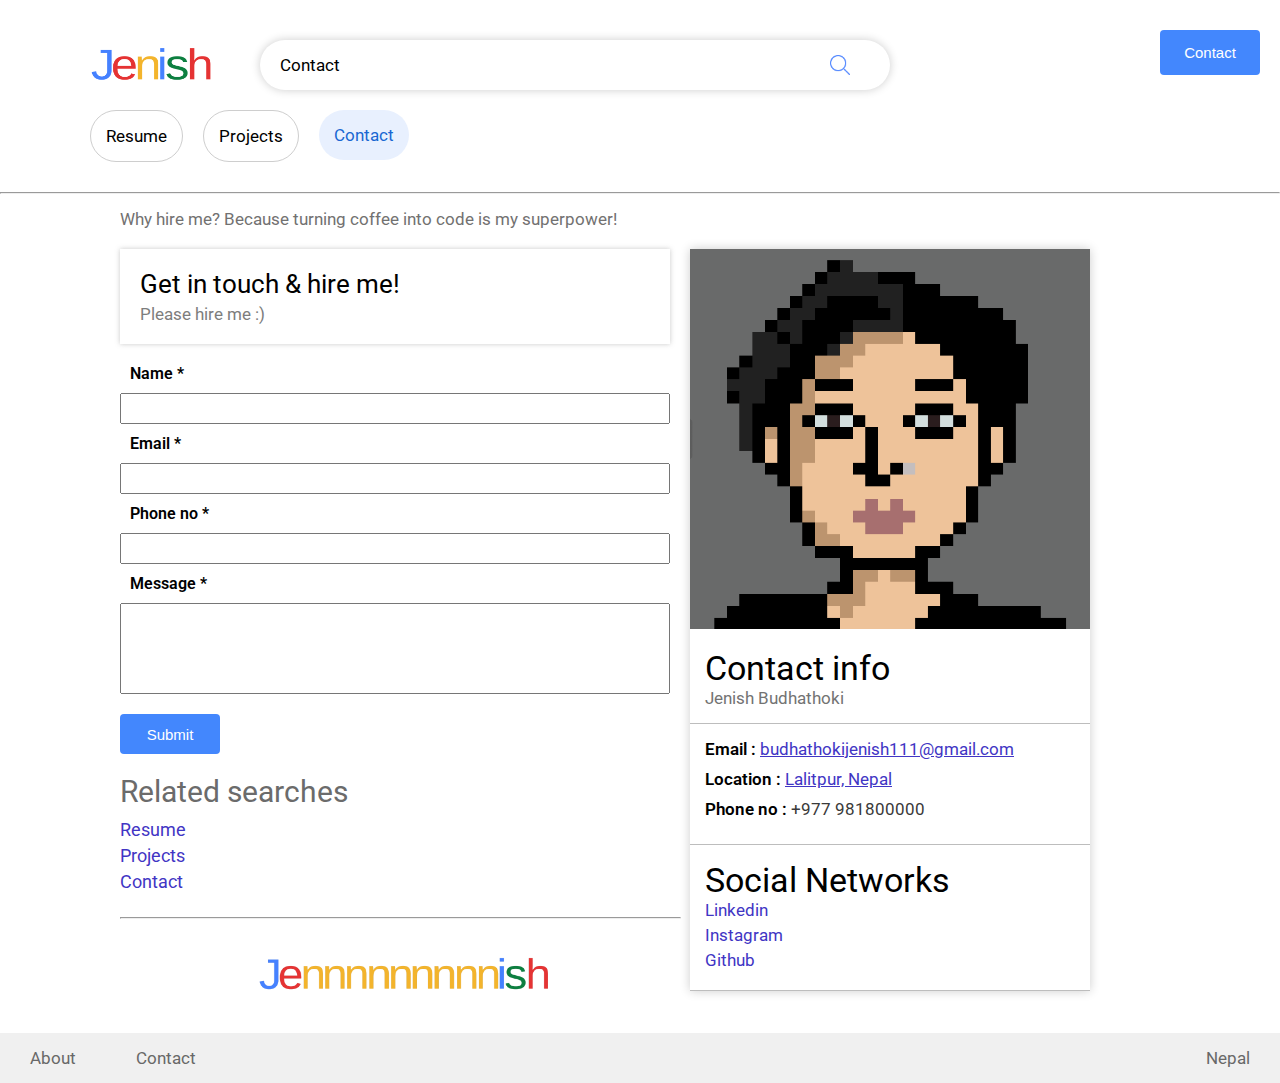
<file: contact.html>
<!DOCTYPE html>
<html lang="en">
  <head>
    <meta charset="UTF-8" />
    <link rel="icon" href="images/google-logo.png" type="image/x-icon" />
    <meta name="viewport" content="width=device-width, initial-scale=1.0" />
    <link rel="preconnect" href="https://fonts.googleapis.com" />
    <link rel="preconnect" href="https://fonts.gstatic.com" crossorigin />
    <link
      href="https://fonts.googleapis.com/css2?family=Poppins:wght@300;400&family=Roboto:ital,wght@0,100;0,300;0,400;0,500;0,700;0,900;1,100;1,300;1,400;1,500;1,700;1,900&display=swap"
      rel="stylesheet"
    />
    <link rel="stylesheet" href="CSS/contact.css" />
    <title>Jenish Budhathoki - Contact</title>
  </head>
  <body>
    <nav class="nav_bar">
      <div class="nav_div1">
        <ul>
          <li>
            <a href="index.html"
              ><img src="images/logo_bg.png" alt="app logo"
            /></a>
          </li>
          <li>
            <div>
              <p>Contact</p>
              <img src="images/icons/search.png" alt="" />
            </div>
          </li>
        </ul>
      </div>
      <div class="nav_div2">
        <ul>
          <li><a href="contact.html"><button class="nav_btn2">Contact</button></a></li>
        </ul>
      </div>
    </nav>
    <main>
      <div class="lists">
        <a href="resume.html"><p class="list_item">Resume</p></a>
        <a href="projects.html"><p class="list_item">Projects</p></a>
        <a href="contact.html"><p class="active">Contact</p></a>
      </div>
      <hr />
      <div class="results">
        Why hire me? Because turning coffee into code is my superpower!
      </div>
      <div class="container">
        <div class="left_section">
          <div class="left_box">
            <h2>Get in touch & hire me!</h2>
            <p>Please hire me :)</p>
          </div>
          <div class="form">
            <form>
              <div class="form_elements">
                <label for="Name">Name *</label>
                <input type="text" id="Name" name="name" required />
              </div>
              <div class="form_elements">
                <label for="Email">Email *</label>
                <input type="email" id="Email" name="email" required />
              </div>
              <div class="form_elements">
                <label for="Phone">Phone no *</label>
                <input type="text" id="Phone" required name="Phone" /> 
              </div>
              <div class="form_elements_message">
                <label for="Message">Message *</label>
                <input id="Message" name="subject" required></input>
              </div>
              <div>
                <button type="submit">Submit</button>
              </div>
            </form>
          </div>
          <div class="searches">
            <h1>Related searches</h1>
            <p><a href="resume.html">Resume</a></p>
            <p><a href="projects.html">Projects</a></p>
            <p><a href="contact.html">Contact</a></p>
            <hr />
          </div>

          <div class="long_logo">
            <a href="index.html">
              <img src="images/logo_long.png" alt="logo" />
            </a>
            
          </div>
        </div>
        <div class="right_section">
          <div class="profile_img">
            <img src="images/Jemnish.png" alt="" />
          </div>
          <div class="right_names">
            <h1>Contact info</h1>
            <p>Jenish Budhathoki</p>
          </div>
          <div class="right_details">
            <p>
              <span class="weight">Email :</span> <a href="mailto:budhathokijenish111@gmail.com">budhathokijenish111@gmail.com</a>
            </p>
            <p>
              <span class="weight">Location :</span>
              <a
                href="https://www.google.com/maps/place/%E0%A4%B2%E0%A4%B2%E0%A4%BF%E0%A4%A4%E0%A4%AA%E0%A5%81%E0%A4%B0/@27.6573906,85.1754951,12z/data=!3m1!4b1!4m6!3m5!1s0x39eb19d3cf18ca51:0xd10ec3d53656e18f!8m2!3d27.6587525!4d85.3247183!16zL20vMDRtX3h0?entry=ttu"
                >Lalitpur, Nepal</a
              >
            </p>
            <p><span class="weight">Phone no :</span> +977 981800000</p>
          </div>
          <div class="right_socials">
            <h1>Social Networks</h1>
            <p><a href="https://www.linkedin.com/in/jenish206/">Linkedin</a></p>
            <p>
              <a href="https://www.instagram.com/jenish_budathoki/"
                >Instagram</a
              >
            </p>
            <p><a href="https://github.com/Jemnish">Github</a></p>
          </div>
        </div>
      </div>
    </main>

    <footer class="footer">
      <div class="footer_div1">
        <div><a href="">About</a></div>
        <div><a href="">Contact</a></div>
      </div>
      <div>
        <div><a href="">Nepal</a></div>
      </div>
    </footer>
  </body>
</html>
</file>
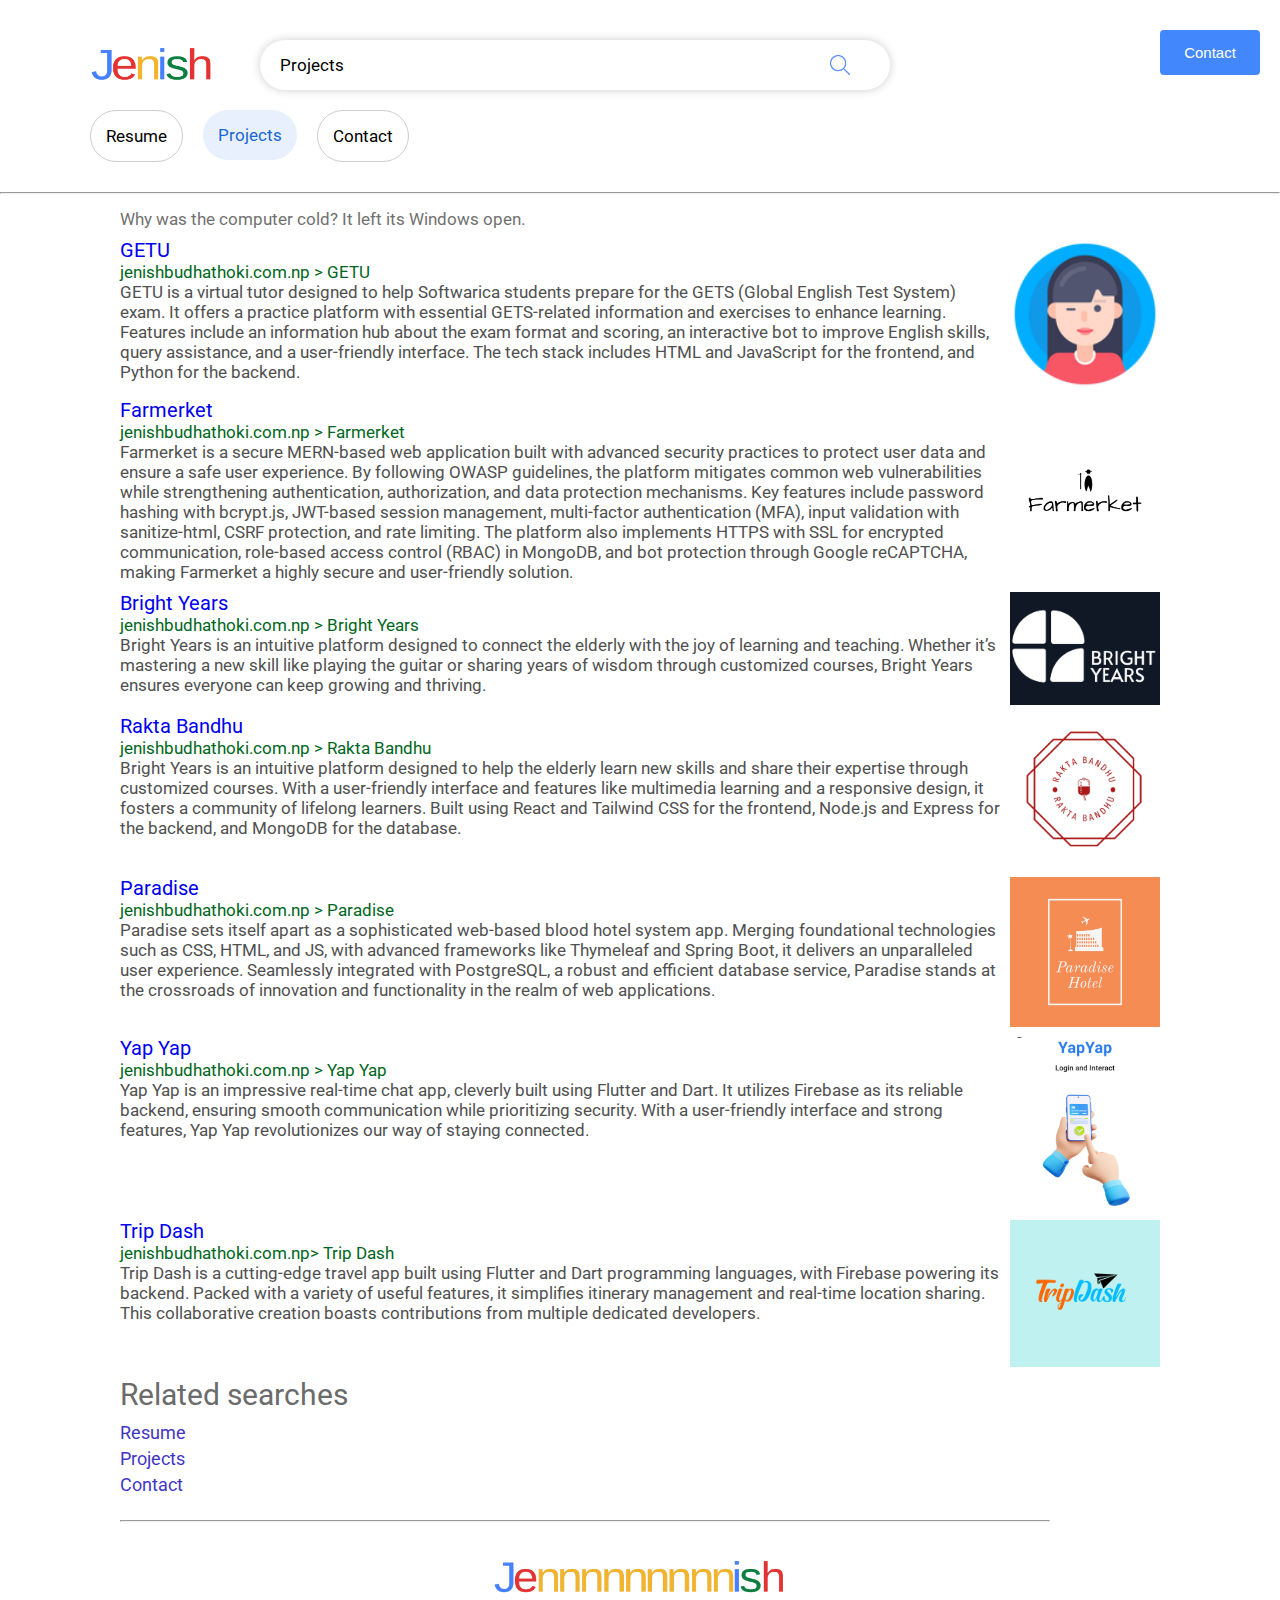
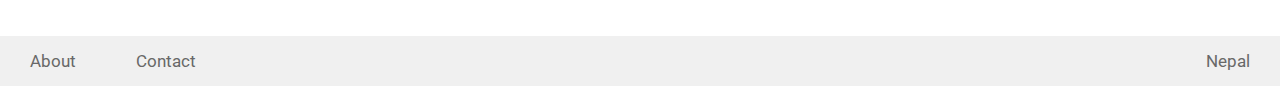
<file: projects.html>
<!DOCTYPE html>
<html lang="en">
  <head>
    <meta charset="UTF-8" />
    <link rel="icon" href="images/google-logo.png" type="image/x-icon" />
    <meta name="viewport" content="width=device-width, initial-scale=1.0" />
    <link rel="preconnect" href="https://fonts.googleapis.com" />
    <link rel="preconnect" href="https://fonts.gstatic.com" crossorigin />
    <link
      href="https://fonts.googleapis.com/css2?family=Poppins:wght@300;400&family=Roboto:ital,wght@0,100;0,300;0,400;0,500;0,700;0,900;1,100;1,300;1,400;1,500;1,700;1,900&display=swap"
      rel="stylesheet"
    />
    <link rel="stylesheet" href="CSS/projects.css" />
    <title>Jenish Budhathoki - Projects</title>
  </head>
  <body>
    <nav class="nav_bar">
      <div class="nav_div1">
        <ul>
          <li>
            <a href="index.html"
              ><img src="images/logo_bg.png" alt="app logo"
            /></a>
          </li>
          <li>
            <div>
              <p>Projects</p>
              <img src="images/icons/search.png" alt="" />
            </div>
          </li>
        </ul>
      </div>
      <div class="nav_div2">
        <ul>
          <li>
            <a href="contact.html"><button class="nav_btn2">Contact</button></a>
          </li>
        </ul>
      </div>
    </nav>
    <main>
      <div class="lists">
        <a href="resume.html"><p class="list_item">Resume</p></a>
        <a href="projects.html"><p class="active">Projects</p></a>
        <a href="contact.html"><p class="list_item">Contact</p></a>
      </div>
      <hr />
      <div class="results">
        Why was the computer cold? It left its Windows open.
      </div>
      <div class="projects">
        <div class="projects_left">
          <h3>
            <a href="https://github.com/Jemnish/GETU.git" target="_blank"
              >GETU</a
            >
          </h3>
          <p class="projects_p">jenishbudhathoki.com.np > GETU</p>
          <p>
            GETU is a virtual tutor designed to help Softwarica students prepare
            for the GETS (Global English Test System) exam. It offers a practice
            platform with essential GETS-related information and exercises to
            enhance learning. Features include an information hub about the exam
            format and scoring, an interactive bot to improve English skills,
            query assistance, and a user-friendly interface. The tech stack
            includes HTML and JavaScript for the frontend, and Python for the
            backend.
          </p>
        </div>

        <div class="projects_right">
          <img src="images/getu.ico" alt="getu_logo" />
        </div>
      </div>
      <div class="projects">
        <div class="projects_left">
          <h3>
            <a href="https://github.com/Jemnish/Farmerket.git" target="_blank"
              >Farmerket</a
            >
          </h3>
          <p class="projects_p">jenishbudhathoki.com.np > Farmerket</p>
          <p>
            Farmerket is a secure MERN-based web application built with advanced
            security practices to protect user data and ensure a safe user
            experience. By following OWASP guidelines, the platform mitigates
            common web vulnerabilities while strengthening authentication,
            authorization, and data protection mechanisms. Key features include
            password hashing with bcrypt.js, JWT-based session management,
            multi-factor authentication (MFA), input validation with
            sanitize-html, CSRF protection, and rate limiting. The platform also
            implements HTTPS with SSL for encrypted communication, role-based
            access control (RBAC) in MongoDB, and bot protection through Google
            reCAPTCHA, making Farmerket a highly secure and user-friendly
            solution.
          </p>
        </div>

        <div class="projects_right">
          <img src="images/Farmarket.png" alt="faremerket_logo" />
        </div>
      </div>
      <div class="projects">
        <div class="projects_left">
          <h3>
            <a
              href="https://github.com/Jemnish/Bright-Years.git"
              target="_blank"
              >Bright Years</a
            >
          </h3>
          <p class="projects_p">jenishbudhathoki.com.np > Bright Years</p>
          <p>
            Bright Years is an intuitive platform designed to connect the
            elderly with the joy of learning and teaching. Whether it’s
            mastering a new skill like playing the guitar or sharing years of
            wisdom through customized courses, Bright Years ensures everyone can
            keep growing and thriving.
          </p>
        </div>

        <div class="projects_right">
          <img src="images/bright.png" alt="Bright-Years_logo" />
        </div>
      </div>

      <div class="projects">
        <div class="projects_left">
          <h3>
            <a
              href="https://jemnish.github.io/raktabandhu.github.io/"
              target="_blank"
              >Rakta Bandhu</a
            >
          </h3>
          <p class="projects_p">jenishbudhathoki.com.np > Rakta Bandhu</p>
          <p>
            Bright Years is an intuitive platform designed to help the elderly
            learn new skills and share their expertise through customized
            courses. With a user-friendly interface and features like multimedia
            learning and a responsive design, it fosters a community of lifelong
            learners. Built using React and Tailwind CSS for the frontend,
            Node.js and Express for the backend, and MongoDB for the database.
          </p>
        </div>
        <div class="projects_right">
          <img src="images/rakta_bandhu.png" alt="rakta_bandhu_logo" />
        </div>
      </div>
      <div class="projects">
        <div class="projects_left">
          <h3>
            <a href="https://github.com/Jemnish/Paradise" target="_blank"
              >Paradise</a
            >
          </h3>
          <p class="projects_p">jenishbudhathoki.com.np > Paradise</p>
          <p>
            Paradise sets itself apart as a sophisticated web-based blood hotel
            system app. Merging foundational technologies such as CSS, HTML, and
            JS, with advanced frameworks like Thymeleaf and Spring Boot, it
            delivers an unparalleled user experience. Seamlessly integrated with
            PostgreSQL, a robust and efficient database service, Paradise stands
            at the crossroads of innovation and functionality in the realm of
            web applications.
          </p>
        </div>

        <div class="projects_right">
          <img src="images/paradise.png" alt="paradise_logo" />
        </div>
      </div>

      <div class="projects">
        <div class="projects_left">
          <h3>
            <a href="https://github.com/Jemnish/YapYap" target="_blank"
              >Yap Yap</a
            >
          </h3>
          <p class="projects_p">jenishbudhathoki.com.np > Yap Yap</p>
          <p>
            Yap Yap is an impressive real-time chat app, cleverly built using
            Flutter and Dart. It utilizes Firebase as its reliable backend,
            ensuring smooth communication while prioritizing security. With a
            user-friendly interface and strong features, Yap Yap revolutionizes
            our way of staying connected.
          </p>
        </div>
        <div class="projects_right">
          <img src="images/yapyap.png" alt="yapyap_logo" />
        </div>
      </div>
      <div class="projects">
        <div class="projects_left">
          <h3>
            <a href="https://github.com/Jemnish/TripDash" target="_blank"
              >Trip Dash</a
            >
          </h3>
          <p class="projects_p">jenishbudhathoki.com.np> Trip Dash</p>
          <p>
            Trip Dash is a cutting-edge travel app built using Flutter and Dart
            programming languages, with Firebase powering its backend. Packed
            with a variety of useful features, it simplifies itinerary
            management and real-time location sharing. This collaborative
            creation boasts contributions from multiple dedicated developers.
          </p>
        </div>
        <div class="projects_right">
          <img src="images/tirpdash.png" alt="tripdash_logo" />
        </div>
      </div>
      <div class="searches">
        <h1>Related searches</h1>
        <p><a href="resume.html">Resume</a></p>
        <p><a href="projects.html">Projects</a></p>
        <p><a href="contact.html">Contact</a></p>
        <hr />
      </div>
      <div class="long_logo">
        <a href="index.html">
          <img src="images/logo_long.png" alt="logo" />
        </a>
        
      </div>
    </main>

    <footer class="footer">
      <div class="footer_div1">
        <div><a href="">About</a></div>
        <div><a href="">Contact</a></div>
      </div>
      <div>
        <div><a href="">Nepal</a></div>
      </div>
    </footer>
  </body>
</html>
</file>
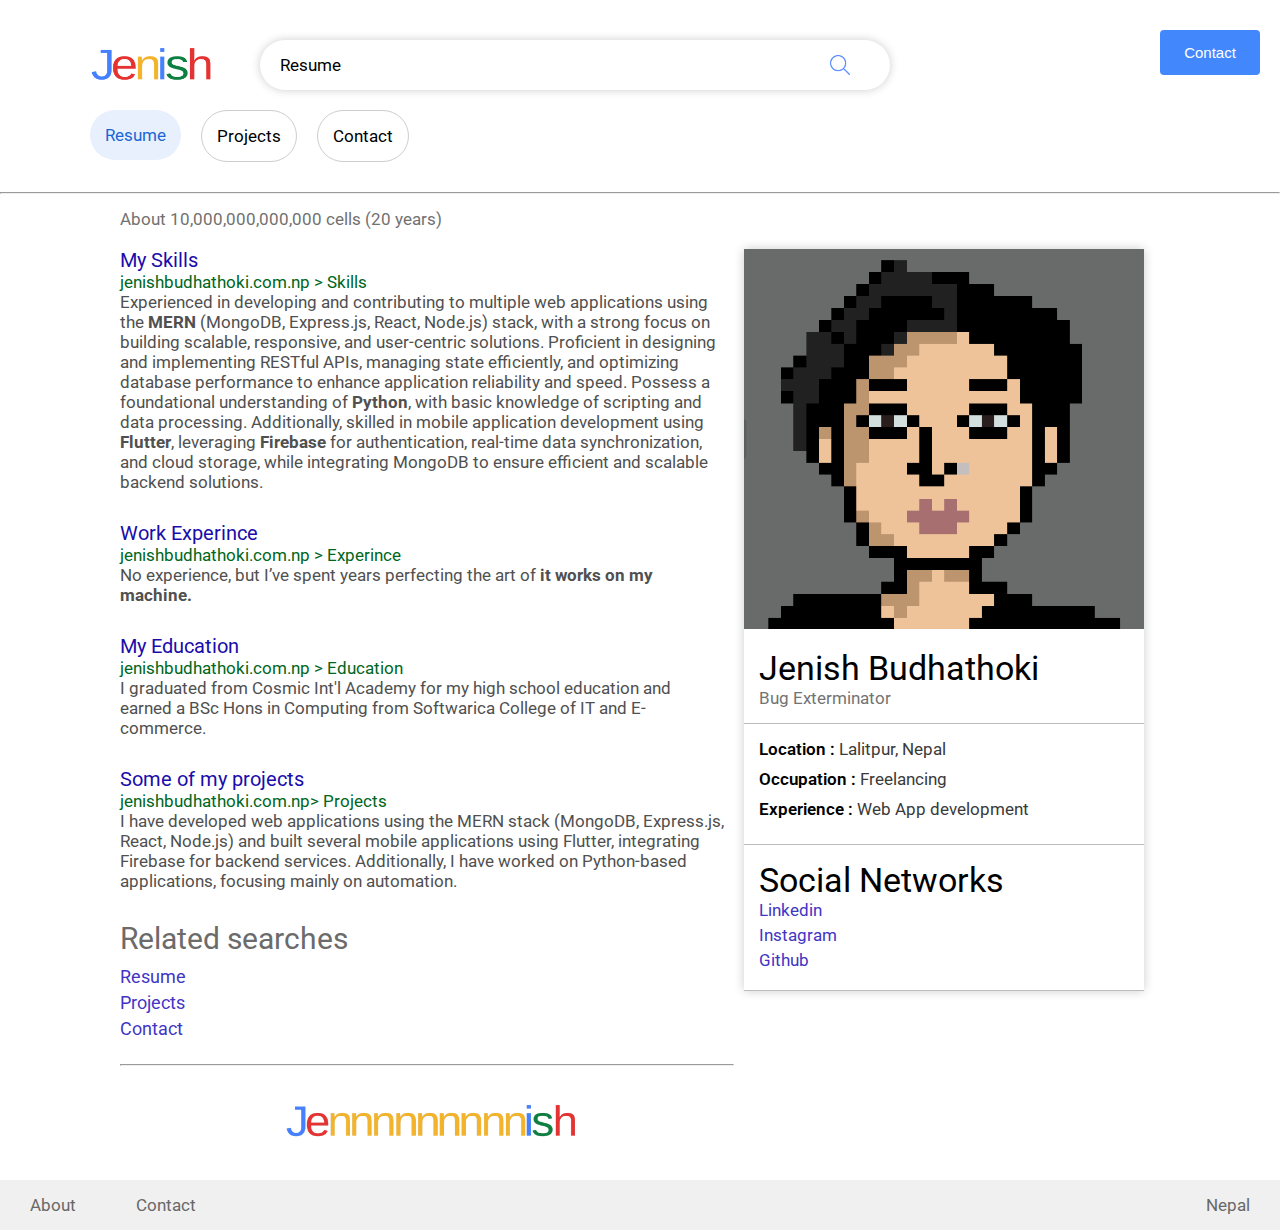
<file: resume.html>
<!DOCTYPE html>
<html lang="en">
  <head>
    <meta charset="UTF-8" />
    <link rel="icon" href="images/google-logo.png" type="image/x-icon" />
    <meta name="viewport" content="width=device-width, initial-scale=1.0" />
    <link rel="preconnect" href="https://fonts.googleapis.com" />
    <link rel="preconnect" href="https://fonts.gstatic.com" crossorigin />
    <link
      href="https://fonts.googleapis.com/css2?family=Poppins:wght@300;400&family=Roboto:ital,wght@0,100;0,300;0,400;0,500;0,700;0,900;1,100;1,300;1,400;1,500;1,700;1,900&display=swap"
      rel="stylesheet"
    />
    <link rel="stylesheet" href="CSS/resume.css" />
    <title>Jenish Budhathoki - Resume</title>
  </head>
  <body>
    <nav class="nav_bar">
      <div class="nav_div1">
        <ul>
          <li>
            <a href="index.html"
              ><img src="images/logo_bg.png" alt="app logo"
            /></a>
          </li>
          <li>
            <div>
              <p>Resume</p>
              <img src="images/icons/search.png" alt="" />
            </div>
          </li>
        </ul>
      </div>
      <div class="nav_div2">
        <ul>
          <li>
            <a href="contact.html"><button class="nav_btn2">Contact</button></a>
          </li>
        </ul>
      </div>
    </nav>
    <main>
      <div class="lists">
        <a href="resume.html"><p class="active">Resume</p></a>
        <a href="projects.html"><p class="list_item">Projects</p></a>
        <a href="contact.html"><p class="list_item">Contact</p></a>
      </div>
      <hr />
      <div class="results">About 10,000,000,000,000 cells (20 years)</div>
      <div class="container">
        <div class="left_section">
          <div class="about_me">
            <h3>My Skills</h3>
            <p class="about_p">jenishbudhathoki.com.np > Skills</p>
            <p>
              Experienced in developing and contributing to multiple web
              applications using the <b>MERN</b> (MongoDB, Express.js, React, Node.js)
              stack, with a strong focus on building scalable, responsive, and
              user-centric solutions. Proficient in designing and implementing
              RESTful APIs, managing state efficiently, and optimizing database
              performance to enhance application reliability and speed. Possess
              a foundational understanding of <b>Python</b>, with basic knowledge of
              scripting and data processing. Additionally, skilled in mobile
              application development using <b>Flutter</b>, leveraging <b>Firebase</b> for
              authentication, real-time data synchronization, and cloud storage,
              while integrating MongoDB to ensure efficient and scalable backend
              solutions.
            </p>
          </div>
          <div class="about_me">
            <h3>Work Experince</h3>
            <p class="about_p">jenishbudhathoki.com.np > Experince</p>
            <p>No experience, but I’ve spent years perfecting the art of <b>it works on my machine.</b></p>
          </div>
          <div class="about_me">
            <h3>My Education</h3>
            <p class="about_p">jenishbudhathoki.com.np > Education</p>
            <p>
              I graduated from Cosmic Int'l Academy for my high school education
              and earned a BSc Hons in Computing from Softwarica College of IT and E-commerce.
            </p>
          </div>
          <div class="about_me">
            <h3><a href=""></a>Some of my projects</h3>
            <p class="about_p">jenishbudhathoki.com.np> Projects</p>
            <p>
              I have developed web applications using the MERN stack (MongoDB, Express.js, React, Node.js) and built several mobile applications using Flutter, integrating Firebase for backend services. Additionally, I have worked on Python-based applications, focusing mainly on automation.
            </p>
          </div>
          
          <div class="searches">
            <h1>Related searches</h1>
            <p><a href="resume.html">Resume</a></p>
            <p><a href="projects.html">Projects</a></p>
            <p><a href="contact.html">Contact</a></p>
            <hr />
          </div>
          <div class="long_logo">
            <a href="index.html">
              <img src="images/logo_long.png" alt="logo" />
            </a>
           
          </div>
        </div>
        <div class="right_section">
          <div class="profile_img">
            <img src="images/Jemnish.png" alt="" />
          </div>
          <div class="right_names">
            <h1>Jenish Budhathoki</h1>
            <p>Bug Exterminator</p>
          </div>
          <div class="right_details">
            <p><span class="weight">Location :</span> Lalitpur, Nepal</p>
            <p><span class="weight">Occupation :</span> Freelancing</p>
            <p><span class="weight">Experience :</span> Web App development</p>
          </div>
          <div class="right_socials">
            <h1>Social Networks</h1>
            <p><a href="https://www.linkedin.com/in/jenish206/">Linkedin</a></p>
            <p>
              <a href="https://www.instagram.com/jemnishh/"
                >Instagram</a
              >
            </p>
            <p><a href="https://github.com/Jemnish">Github</a></p>
          </div>
        </div>
      </div>
    </main>
    <footer class="footer">
      <div class="footer_div1">
        <div><a href="">About</a></div>
        <div><a href="">Contact</a></div>
      </div>
      <div>
        <div><a href="">Nepal</a></div>
      </div>
    </footer>
  </body>
</html>
</file>
<file: CSS/contact.css>
html {
  /* display: grid; */
  /* font-family: "Poppins", sans-serif; */
  font-family: "Roboto", sans-serif;
  font-size: 17px;
  height: 100%;
}
/* reseting the default css stlye of an anchor tag */
.a {
  color: inherit;
  text-decoration: none;
}
* {
  margin: 0;
}
body {
  min-height: 100vh;
  display: flex;
  flex-direction: column;
}

/* navbar css */
.nav_bar {
  margin-left: 50px;
  margin-top: 30px;
  display: flex;
  justify-content: space-between;
  cursor: pointer;
}

.nav_div1 ul,
.nav_div2 ul {
  list-style: none;
}

.nav_div1 ul {
  display: flex;
  justify-content: space-between;
}

.nav_div1 ul li img {
  width: 130px;
  height: 65px;
  margin-right: 30px;
}

.nav_div1 ul li div {
  cursor: default;
  display: flex;
  justify-content: space-between;
  padding: 10px;
  width: 600px;
  height: 30px;
  border-radius: 30px;
  align-items: center;
  padding-left: 20px;
  box-shadow: 0 0 10px rgba(0, 0, 0, 0.2);
  margin: 10px;
}

.nav_div1 ul li div:hover {
  box-shadow: 0 0 10px rgba(0, 0, 0, 0.3);
}

.nav_div1 ul li div img {
  cursor: pointer;
  height: 20px;
  width: 20px;
}

.nav_btn2 {
  direction: flex;
  color: white;
  background-color: #4387fd;
  font-size: 15px;
  border: 0;
  width: 100px;
  height: 45px;
  border-radius: 4px;
  margin-right: 20px;
  cursor: pointer;
}

.nav_btn2:hover {
  background-color: #1b66c9;
  box-shadow: 0 0 10px rgba(0, 0, 0, 0.2);
}

/* main body css */
.lists {
  display: flex;
  margin-left: 80px;
  cursor: pointer;
}

.lists a {
  text-decoration: none;
  color: black;
}
.lists p {
  margin: 10px;
  border: 1px solid rgb(206, 206, 206);
  padding: 15px;
  border-radius: 30px;
  text-decoration: none;
}

.lists p:hover {
  background-color: rgb(233, 231, 231);
}

.active {
  background-color: rgb(232, 240, 254) !important;
  margin: 10px;
  border: 0px !important;
  padding: 15px;
  border-radius: 30px;
  color: rgb(25, 103, 210);
}

hr {
  border-width: 0.1px;
  color: #f5f4f4;
  margin-top: 20px;
  margin-bottom: 15px;
}

.results {
  color: rgb(114, 113, 113);
  margin-left: 120px;
}

.container {
  display: flex;
  flex-direction: row;
  margin-left: 120px;
  margin-top: 20px;
  width: 80%;
}
.form {
  margin-right: 20px;
}

.form_elements,
.form_elements_message {
  display: flex;
  flex-direction: column;
}

.form_elements label,
.form_elements_message label {
  font-size: 16px;
  font-weight: 600;
  padding: 10px;
}

.form_elements input {
  height: 25px;
}

.form_elements_message input {
  height: 85px;
}

.form button {
  margin-top: 20px;
  color: white;
  background-color: #4387fd;
  font-size: 15px;
  border: 0;
  width: 100px;
  height: 40px;
  border-radius: 4px;
  margin-bottom: 20px;
  cursor: pointer;
}

.form button:hover {
  background-color: #1b66c9;
  box-shadow: 0 0 10px rgba(0, 0, 0, 0.2);
}

.left_section {
  width: 570px;
}

.left_box {
  padding: 20px;
  box-shadow: 0 0 5px rgba(121, 121, 121, 0.4);
  margin-right: 20px;
  margin-bottom: 10px;
}

.left_box h2 {
  font-weight: 400;
}

.left_box p {
  margin-top: 5px;
  color: rgb(125, 125, 125);
}

.long_logo img {
  width: 300px;
  height: 50px;
}

.searches h1 {
  font-size: 30px;
  font-weight: 400;
  color: rgb(107, 107, 107);
  margin-bottom: 10px;
}

.searches p a {
  font-size: 18px;
  text-decoration: none;
  color: #4135c4;
}

.searches p,
.right_socials p {
  padding-bottom: 5px;
}

.searches p a:hover {
  text-decoration: underline;
}

.searches hr {
  width: 98%;
}

.long_logo {
  display: flex;
  justify-content: center;
  margin-top: 30px;
  margin-bottom: 30px;
}

.right_section {
  box-shadow: 0 0 10px rgba(0, 0, 0, 0.2);
  height: 80%;
}

.right_section img {
  height: 380px;
  width: 400px;
}

.right_names,
.right_socials,
.right_details {
  padding: 15px;
  border-bottom: 0.5px solid rgb(189, 189, 189);
}

.right_names h1 {
  font-weight: 400;
}

.right_names p {
  color: rgb(115, 115, 115);
}

.right_details p {
  margin-bottom: 10px;
  color: rgb(58, 58, 58);
}

.weight {
  font-weight: 600;
  color: black;
}

.right_details a {
  color: #4135c4;
}
.right_socials h1 {
  font-weight: 400;
}

.right_socials p a {
  color: #4135c4;
  text-decoration: none;
}

.right_socials p a:hover {
  text-decoration: underline;
}

/* footer css */
.footer {
  margin-top: auto;
  display: flex;
  justify-content: space-between;
  height: 50px;
  background-color: rgb(240, 240, 240);
  align-items: center;
}

.footer_div1 {
  display: flex;
}

.footer_div1 a {
  text-decoration: none;
  padding-left: 20px;
  color: rgb(104, 104, 104);
}

.footer div a {
  text-decoration: none;
  margin: 10px;
  padding-right: 20px;
  color: rgb(104, 104, 104);
}

.footer_div1 a,
.footer div a:hover {
  text-decoration: underline;
}

/* making the page responsive */
@media (max-width: 1058px) {
  .nav_div1 ul li div {
    width: 500px;
    height: 30px;
  }
}

@media (max-width: 992px) {
  .nav_div1 ul li div {
    width: 400px;
    height: 20px;
  }
}

@media (max-width: 870px) {
  .nav_div1 ul li div {
    width: 300px;
    height: 20px;
  }

  .container {
    display: flex;
    flex-direction: column;
    margin-left: 120px;
    margin-top: 20px;
    width: 80%;
  }

  .right_section img {
    height: 380px;
    width: 400px;
  }

  .profile_img {
    display: flex;
    justify-content: center;
  }
}

@media (max-width: 768px) {
  .nav_bar {
    display: flex;
    justify-content: center;
    margin-left: 0px;
  }
  .nav_div1 ul {
    display: flex;
    flex-direction: column;
  }

  .nav_btn2 {
    width: 0;
    margin-right: 0;
    position: absolute;
    visibility: hidden;
  }

  .nav_div1 ul a {
    display: flex;
    justify-content: center;
  }

  .lists {
    display: flex;
    margin-left: 10px;
    justify-content: center;
  }

  .left_section {
    width: 100%;
  }
  .results {
    margin-left: 50px;
  }

  .container {
    margin-left: 50px;
  }
}

@media (max-width: 450px) {
  .results {
    margin-left: 30px;
  }

  .container {
    margin-left: 30px;
  }

  .right_section img {
    height: 350px;
    width: 350px;
  }
}
</file>
<file: CSS/projects.css>
html {
  /* display: grid; */
  font-family: "Roboto", sans-serif;
  font-size: 17px;
  height: 100%;
}
/* reseting the default css stlye of an anchor tag */
.a {
  color: inherit;
  text-decoration: none;
}
* {
  margin: 0;
}
body {
  min-height: 100vh;
  display: flex;
  flex-direction: column;
}

/* navbar css */
.nav_bar {
  margin-left: 50px;
  margin-top: 30px;
  display: flex;
  justify-content: space-between;
  cursor: pointer;
}

.nav_div1 ul,
.nav_div2 ul {
  list-style: none;
}

.nav_div1 ul {
  display: flex;
  justify-content: space-between;
}

.nav_div1 ul li img {
  width: 130px;
  height: 65px;
  margin-right: 30px;
}

.nav_div1 ul li div {
  cursor: default;
  display: flex;
  justify-content: space-between;
  padding: 10px;
  width: 600px;
  height: 30px;
  border-radius: 30px;
  align-items: center;
  padding-left: 20px;
  box-shadow: 0 0 10px rgba(0, 0, 0, 0.2);
  margin: 10px;
}

.nav_div1 ul li div:hover {
  box-shadow: 0 0 10px rgba(0, 0, 0, 0.3);
}

.nav_div1 ul li div img {
  cursor: pointer;
  height: 20px;
  width: 20px;
}

.nav_btn2 {
  direction: flex;
  color: white;
  background-color: #4387fd;
  font-size: 15px;
  border: 0;
  width: 100px;
  height: 45px;
  border-radius: 4px;
  margin-right: 20px;
  cursor: pointer;
}

.nav_btn2:hover {
  background-color: #1b66c9;
  box-shadow: 0 0 10px rgba(0, 0, 0, 0.2);
}

/* main body css */
.lists {
  display: flex;
  margin-left: 80px;
  cursor: pointer;
}

.lists a {
  text-decoration: none;
  color: black;
}
.lists p {
  margin: 10px;
  border: 1px solid rgb(206, 206, 206);
  padding: 15px;
  border-radius: 30px;
  text-decoration: none;
}

.lists p:hover {
  background-color: rgb(233, 231, 231);
}

.active {
  background-color: rgb(232, 240, 254) !important;
  margin: 10px;
  border: 0px !important;
  padding: 15px;
  border-radius: 30px;
  color: rgb(25, 103, 210);
}

hr {
  border-width: 0.1px;
  color: #f5f4f4;
  margin-top: 20px;
  margin-bottom: 15px;
}

.results {
  color: rgb(114, 113, 113);
  margin-left: 120px;
}

.projects_right {
  display: flex;
  align-items: center;
}
.projects_right img {
  width: 150px;
  /* height: 150px; */
}

.projects {
  margin: 10px;
  margin-left: 120px;
  margin-right: 120px;
  display: flex;
}

.projects_left h3 {
  font-weight: normal;
  color: #1a0dab !important;
  cursor: pointer;
}

.projects_left h3 a {
  text-decoration: none;
}

.projects_left h3 a:hover {
  text-decoration: underline;
}

.projects_left p {
  color: #505050;
  padding-right: 10px;

}

.projects_p {
  color: #006621 !important;
  cursor: pointer;
}

.searches {
  margin-left: 120px;
}
.searches h1 {
  font-size: 30px;
  font-weight: 400;
  color: rgb(107, 107, 107);
  margin-bottom: 10px;
}

.searches p a {
  font-size: 18px;
  text-decoration: none;
  color: #4135c4;
}

.searches p {
  padding-bottom: 5px;
}

.searches p a:hover {
  text-decoration: underline;
}

.searches hr {
  width: 80%;
}

.long_logo {
  display: flex;
  justify-content: center;
  margin-top: 30px;
  margin-bottom: 30px;
}
.long_logo img {
  width: 300px;
  height: 50px;
}

/* footer css */
.footer {
  margin-top: auto;
  display: flex;
  justify-content: space-between;
  height: 50px;
  background-color: rgb(240, 240, 240);
  align-items: center;
}

.footer_div1 {
  display: flex;
}

.footer_div1 a {
  text-decoration: none;
  padding-left: 20px;
  color: rgb(104, 104, 104);
}

.footer div a {
  text-decoration: none;
  margin: 10px;
  padding-right: 20px;
  color: rgb(104, 104, 104);
}

.footer_div1 a,
.footer div a:hover {
  text-decoration: underline;
}

/* making the page responsive */
@media (max-width: 1058px) {
  .nav_div1 ul li div {
    width: 500px;
    height: 30px;
  }
}

@media (max-width: 992px) {
  .nav_div1 ul li div {
    width: 400px;
    height: 20px;
  }
}

@media (max-width: 870px) {
  .nav_div1 ul li div {
    width: 300px;
    height: 20px;
  }
}

@media (max-width: 768px) {
  .nav_bar {
    display: flex;
    justify-content: center;
    margin-left: 0px;
  }
  .nav_div1 ul {
    display: flex;
    flex-direction: column;
  }

  .nav_btn2 {
    width: 0;
    margin-right: 0;
    position: absolute;
    visibility: hidden;
  }

  .nav_div1 ul a {
    display: flex;
    justify-content: center;
  }

  .lists {
    display: flex;
    margin-left: 10px;
    justify-content: center;
  }

  .results {
    margin-left: 50px;
  }

  .projects {
    margin-left: 60px;
    margin-right: 60px;
  }

  .searches {
    margin-left: 60px;
  }
}

@media (max-width: 450px) {
  .results {
    margin-left: 30px;
  }

  .projects {
    display: flex;
    flex-direction: column;
    margin-left: 20px;
    margin-right: 20px;
  }

  .searches {
    margin-left: 20px;
  }
}
</file>
<file: CSS/resume.css>
html {
  /* display: grid; */
  /* font-family: "Poppins", sans-serif; */
  font-family: "Roboto", sans-serif;
  font-size: 17px;
  height: 100%;
}
/* reseting the default css stlye of an anchor tag */
.a {
  color: inherit;
  text-decoration: none;
}
* {
  margin: 0;
}
body {
  min-height: 100vh;
  display: flex;
  flex-direction: column;
}

/* navbar css */
.nav_bar {
  margin-left: 50px;
  margin-top: 30px;
  display: flex;
  justify-content: space-between;
  cursor: pointer;
}

.nav_div1 ul,
.nav_div2 ul {
  list-style: none;
}

.nav_div1 ul {
  display: flex;
  justify-content: space-between;
}

.nav_div1 ul li img {
  width: 130px;
  height: 65px;
  margin-right: 30px;
}

.nav_div1 ul li div {
  cursor: default;
  display: flex;
  justify-content: space-between;
  padding: 10px;
  width: 600px;
  height: 30px;
  border-radius: 30px;
  align-items: center;
  padding-left: 20px;
  box-shadow: 0 0 10px rgba(0, 0, 0, 0.2);
  margin: 10px;
}

.nav_div1 ul li div:hover {
  box-shadow: 0 0 10px rgba(0, 0, 0, 0.3);
}

.nav_div1 ul li div img {
  cursor: pointer;
  height: 20px;
  width: 20px;
}

.nav_btn2 {
  direction: flex;
  color: white;
  background-color: #4387fd;
  font-size: 15px;
  border: 0;
  width: 100px;
  height: 45px;
  border-radius: 4px;
  margin-right: 20px;
  cursor: pointer;
}

.nav_btn2:hover {
  background-color: #1b66c9;
  box-shadow: 0 0 10px rgba(0, 0, 0, 0.2);
}

/* main body css */
.lists {
  display: flex;
  margin-left: 80px;
  cursor: pointer;
}

.lists a {
  text-decoration: none;
  color: black;
}
.lists p {
  margin: 10px;
  border: 1px solid rgb(206, 206, 206);
  padding: 15px;
  border-radius: 30px;
  text-decoration: none;
}

.lists p:hover {
  background-color: rgb(233, 231, 231);
}

.active {
  background-color: rgb(232, 240, 254) !important;
  margin: 10px;
  border: 0px !important;
  padding: 15px;
  border-radius: 30px;
  color: rgb(25, 103, 210);
}

hr {
  border-width: 0.1px;
  color: #f5f4f4;
  margin-top: 20px;
  margin-bottom: 15px;
}

.results {
  color: rgb(114, 113, 113);
  margin-left: 120px;
}

.container {
  display: flex;
  margin-left: 120px;
  margin-top: 20px;
  width: 80%;
}

.long_logo img {
  width: 300px;
  height: 50px;
}
.about_me {
  margin-right: 20px;
  margin-bottom: 30px;
}
.about_me h3 {
  font-weight: normal;
  color: #1a0dab;
  cursor: pointer;
}

.about_me p {
  color: #505050;
}

.about_p {
  color: #006621 !important;
  cursor: pointer;
}

.searches h1 {
  font-size: 30px;
  font-weight: 400;
  color: rgb(107, 107, 107);
  margin-bottom: 10px;
}

.searches p a {
  font-size: 18px;
  text-decoration: none;
  color: #4135c4;
}

.searches p,
.right_socials p {
  padding-bottom: 5px;
}

.searches p a:hover {
  text-decoration: underline;
}

.searches hr {
  width: 98%;
}

.long_logo {
  display: flex;
  justify-content: center;
  margin-top: 30px;
  margin-bottom: 30px;
}

.right_section {
  box-shadow: 0 0 10px rgba(0, 0, 0, 0.2);
  height: 80%;
}

.right_section img {
  height: 380px;
  width: 400px;
}

.right_names,
.right_socials,
.right_details {
  padding: 15px;
  border-bottom: 0.5px solid rgb(189, 189, 189);
}

.right_names h1 {
  font-weight: 400;
}

.right_names p {
  color: rgb(115, 115, 115);
}

.right_details p {
  margin-bottom: 10px;
  color: rgb(58, 58, 58);
}

.weight {
  font-weight: 600;
  color: black;
}

.right_socials h1 {
  font-weight: 400;
}

.right_socials p a {
  color: #4135c4;
  text-decoration: none;
}

.right_socials p a:hover {
  text-decoration: underline;
}

/* footer css */
.footer {
  margin-top: auto;
  display: flex;
  justify-content: space-between;
  height: 50px;
  background-color: rgb(240, 240, 240);
  align-items: center;
}

.footer_div1 {
  display: flex;
}

.footer_div1 a {
  text-decoration: none;
  padding-left: 20px;
  color: rgb(104, 104, 104);
}

.footer div a {
  text-decoration: none;
  margin: 10px;
  padding-right: 20px;
  color: rgb(104, 104, 104);
}

.footer_div1 a,
.footer div a:hover {
  text-decoration: underline;
}

/* making the page responsive */
@media (max-width: 1058px) {
  .nav_div1 ul li div {
    width: 500px;
    height: 30px;
  }
}

@media (max-width: 992px) {
  .nav_div1 ul li div {
    width: 400px;
    height: 20px;
  }
}

@media (max-width: 870px) {
  .nav_div1 ul li div {
    width: 300px;
    height: 20px;
  }

  .container {
    display: flex;
    flex-direction: column;
    margin-left: 120px;
    margin-top: 20px;
    width: 80%;
  }

  .right_section img {
    height: 380px;
    width: 400px;
  }

  .profile_img {
    display: flex;
    justify-content: center;
  }
}

@media (max-width: 768px) {
  .nav_bar {
    display: flex;
    justify-content: center;
    margin-left: 0px;
  }
  .nav_div1 ul {
    display: flex;
    flex-direction: column;
  }

  .nav_btn2 {
    width: 0;
    margin-right: 0;
    position: absolute;
    visibility: hidden;
  }

  .nav_div1 ul a {
    display: flex;
    justify-content: center;
  }

  .lists {
    display: flex;
    margin-left: 10px;
    justify-content: center;
  }

  .results {
    margin-left: 50px;
  }

  .container {
    margin-left: 50px;
  }
}

@media (max-width: 450px) {
  .results {
    margin-left: 30px;
  }

  .container {
    margin-left: 30px;
  }

  .right_section img {
    height: 350px;
    width: 350px;
  }
}
</file>
